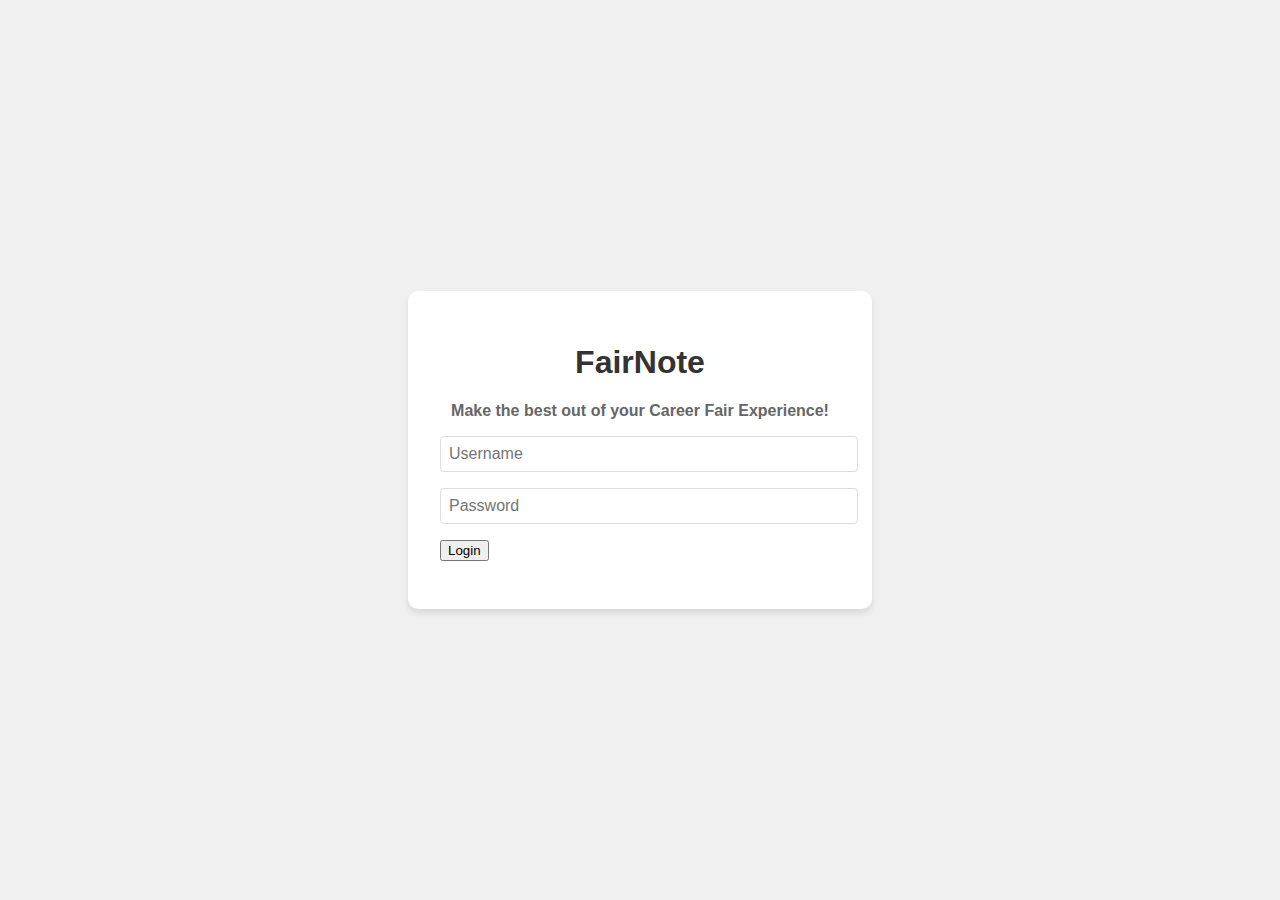
<file: index.html>
<!DOCTYPE html>
<html lang="en">
<head>
    <meta charset="UTF-8">
    <meta name="viewport" content="width=device-width, initial-scale=1.0">
    <title>Login</title>
    <link rel="stylesheet" href="styles.css">
</head>
<body>
    <div class="container">
        <h1>FairNote</h1>
        <h4 class="centered-message">Make the best out of your Career Fair Experience!</h4>
        <form id="loginForm">
            <div class="input-group">
                <input type="text" id="username" placeholder="Username" required>
            </div>
            <div class="input-group">
                <input type="password" id="password" placeholder="Password" required>
            </div>
            <button type="submit" class="login-button">Login</button>
        </form>
        <div id="message"></div>
    </div>
    <script src="script.js"></script>
</body>
</html>
</file>
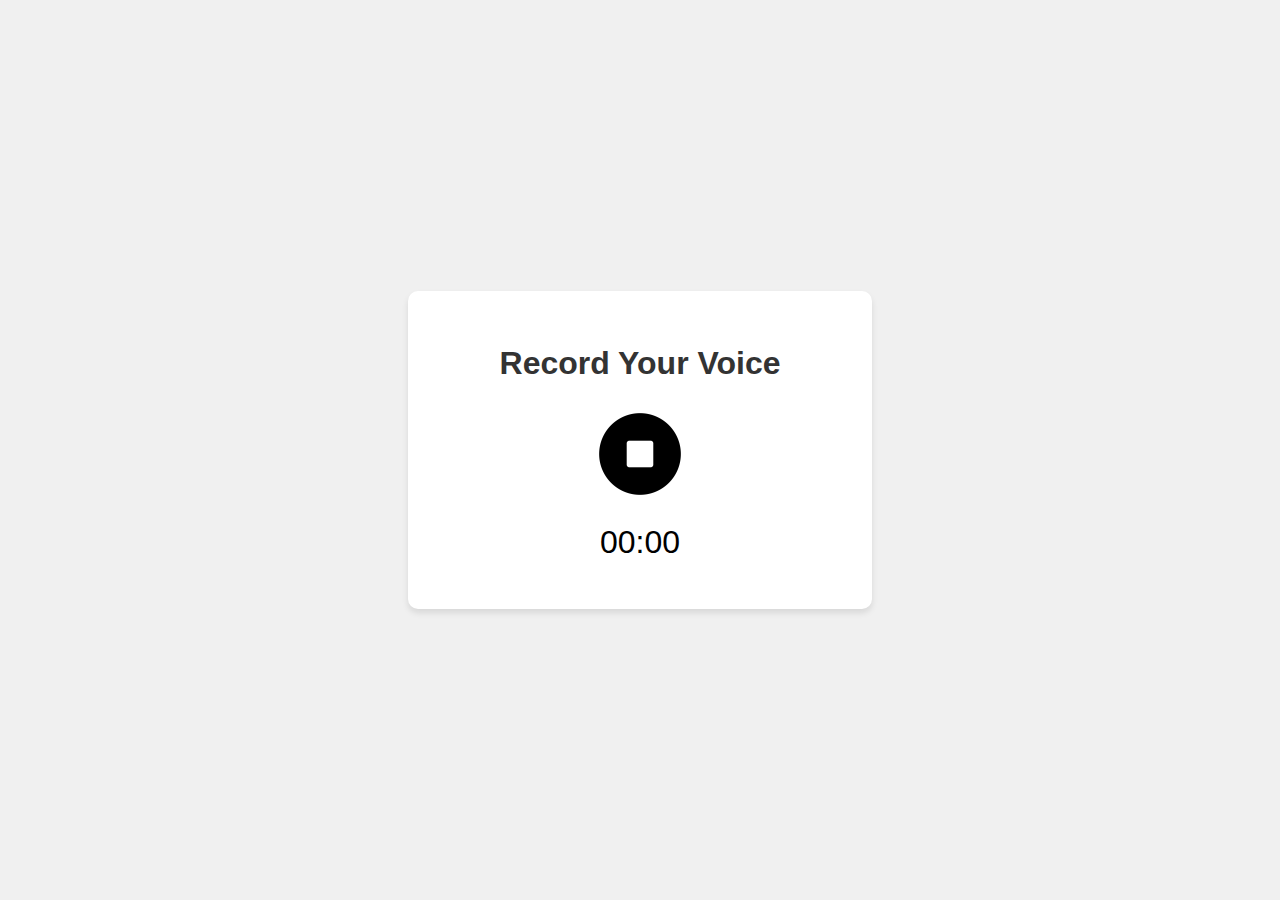
<file: recording.html>
<!DOCTYPE html>
<html lang="en">
<head>
    <meta charset="UTF-8">
    <meta name="viewport" content="width=device-width, initial-scale=1.0">
    <title>Voice Recording</title>
    <link rel="stylesheet" href="styles.css">
</head>
<body>
    <div class="container">
        <h1>Record Your Voice</h1>
        <button id="recordButton" class="image-button">
            <img src="/start-recording.png" alt="Start Recording" />
        </button>
        <div id="timer">00:00</div>
        <div id="message"></div>
    </div>
    <script src="recording.js"></script>
</body>
</html>
</file>
<file: styles.css>
body {
    font-family: Arial, sans-serif;
    background-color: #f0f0f0;
    display: flex;
    justify-content: center;
    align-items: center;
    height: 100vh;
    margin: 0;
}

.container {
    background-color: white;
    padding: 2rem;
    border-radius: 10px;
    box-shadow: 0 4px 6px rgba(0, 0, 0, 0.1);
    width: 100%;
    max-width: 400px;
}

h1 {
    text-align: center;
    color: #333;
}

.centered-message {
    text-align: center;
    color: #666;
    margin-bottom: 1rem;
}

.input-group {
    margin-bottom: 1rem;
}

input {
    width: 100%;
    padding: 0.5rem;
    border: 1px solid #ddd;
    border-radius: 4px;
    font-size: 1rem;
}

.action-button {
    width: 100%;
    padding: 0.5rem;
    background-color: #007bff;
    color: white;
    border: none;
    border-radius: 4px;
    font-size: 1rem;
    cursor: pointer;
    transition: background-color 0.3s;
}

.action-button:hover {
    background-color: #0056b3;
}

#message {
    margin-top: 1rem;
    text-align: center;
    color: #dc3545;
}

#toggleForm {
    text-align: center;
    margin-top: 1rem;
}

#toggleForm a {
    color: #007bff;
    text-decoration: none;
}

#toggleForm a:hover {
    text-decoration: underline;
}

/* Styles for recording page */
.image-button {
    background: none;
    border: none;
    cursor: pointer;
    display: block;
    margin: 0 auto;
}

.image-button img {
    width: 100px;
    height: 100px;
    transition: width 0.3s, height 0.3s;
}

.image-button img.recording {
    width: 60px;
    height: 60px;
}

#timer {
    text-align: center;
    font-size: 2rem;
    margin: 1rem 0;
}

#message {
    margin-top: 1rem;
    text-align: left;
}

#message h2,
#message h3 {
    color: #333;
}

#message pre {
    white-space: pre-wrap;
    word-wrap: break-word;
    background-color: #f8f9fa;
    border: 1px solid #e9ecef;
    border-radius: 4px;
    padding: 1rem;
}

body {
    font-family: Arial, sans-serif;
    margin: 0;
    padding: 0;
    background-color: #f0f0f0;
}

header {
    background-color: #007bff;
    color: white;
    padding: 1rem;
    display: flex;
    justify-content: space-between;
    align-items: center;
}

header h1 {
    margin: 0;
}

nav button {
    background-color: white;
    color: #007bff;
    border: none;
    padding: 0.5rem 1rem;
    margin-left: 1rem;
    cursor: pointer;
    border-radius: 4px;
}

main {
    max-width: 800px;
    margin: 2rem auto;
    padding: 0 1rem;
}

#recordingSection,
#conversationsSection {
    background-color: white;
    border-radius: 8px;
    padding: 2rem;
    margin-bottom: 2rem;
    box-shadow: 0 2px 4px rgba(0, 0, 0, 0.1);
}

#conversationsList {
    display: grid;
    grid-template-columns: repeat(auto-fill, minmax(250px, 1fr));
    gap: 1rem;
}

.conversation-card {
    background-color: #f8f9fa;
    border: 1px solid #e9ecef;
    border-radius: 4px;
    padding: 1rem;
    cursor: pointer;
    transition: box-shadow 0.3s ease;
}

.conversation-card:hover {
    box-shadow: 0 4px 6px rgba(0, 0, 0, 0.1);
}

.modal {
    display: none;
    position: fixed;
    z-index: 1;
    left: 0;
    top: 0;
    width: 100%;
    height: 100%;
    overflow: auto;
    background-color: rgba(0, 0, 0, 0.4);
}

.modal-content {
    background-color: #fefefe;
    margin: 15% auto;
    padding: 20px;
    border: 1px solid #888;
    width: 80%;
    max-width: 600px;
    border-radius: 8px;
}

.close {
    color: #aaa;
    float: right;
    font-size: 28px;
    font-weight: bold;
    cursor: pointer;
}

.close:hover,
.close:focus {
    color: black;
    text-decoration: none;
    cursor: pointer;
}

body {
    font-family: Arial, sans-serif;
    margin: 0;
    padding: 0;
    background-color: #f0f0f0;
}

header {
    background-color: #007bff;
    color: white;
    padding: 1rem;
    position: fixed;
    top: 0;
    left: 0;
    right: 0;
    z-index: 1000;
}

nav {
    display: flex;
    justify-content: space-between;
    align-items: center;
    max-width: 1200px;
    margin: 0 auto;
}

.logo {
    font-size: 1.5rem;
    font-weight: bold;
}

nav ul {
    list-style-type: none;
    display: flex;
    margin: 0;
    padding: 0;
}

nav ul li {
    margin-left: 1rem;
}

nav button {
    background-color: white;
    color: #007bff;
    border: none;
    padding: 0.5rem 1rem;
    cursor: pointer;
    border-radius: 4px;
    font-size: 1rem;
}

main {
    max-width: 1200px;
    margin: 6rem auto 2rem;
    padding: 0 1rem;
}

#recordingSection,
#conversationsSection {
    background-color: white;
    border-radius: 8px;
    padding: 2rem;
    margin-bottom: 2rem;
    box-shadow: 0 2px 4px rgba(0, 0, 0, 0.1);
}

#conversationsList {
    display: grid;
    grid-template-columns: repeat(auto-fill, minmax(250px, 1fr));
    gap: 1rem;
}

.conversation-card {
    background-color: #f8f9fa;
    border: 1px solid #e9ecef;
    border-radius: 4px;
    padding: 1rem;
    cursor: pointer;
    transition: box-shadow 0.3s ease;
}

.conversation-card:hover {
    box-shadow: 0 4px 6px rgba(0, 0, 0, 0.1);
}

.modal-content {
    max-height: 80vh;
    overflow-y: auto;
}

pre {
    white-space: pre-wrap;
    word-wrap: break-word;
    max-width: 100%;
    overflow-x: auto;
}

.copy-btn {
    background-color: #007bff;
    color: white;
    border: none;
    padding: 5px 10px;
    border-radius: 4px;
    cursor: pointer;
    margin-top: 10px;
}

.copy-btn:hover {
    background-color: #0056b3;
}

/* header {
    background-color: #007bff;
    color: white;
    padding: 1rem;
    position: sticky;
    top: 0;
    left: 0;
    right: 0;
    z-index: 1000;
    box-shadow: 0 2px 4px rgba(0, 0, 0, 0.1);
}

main {
    max-width: 1200px;
    margin: 2rem auto;
    padding: 0 1rem;
} */
</file>
